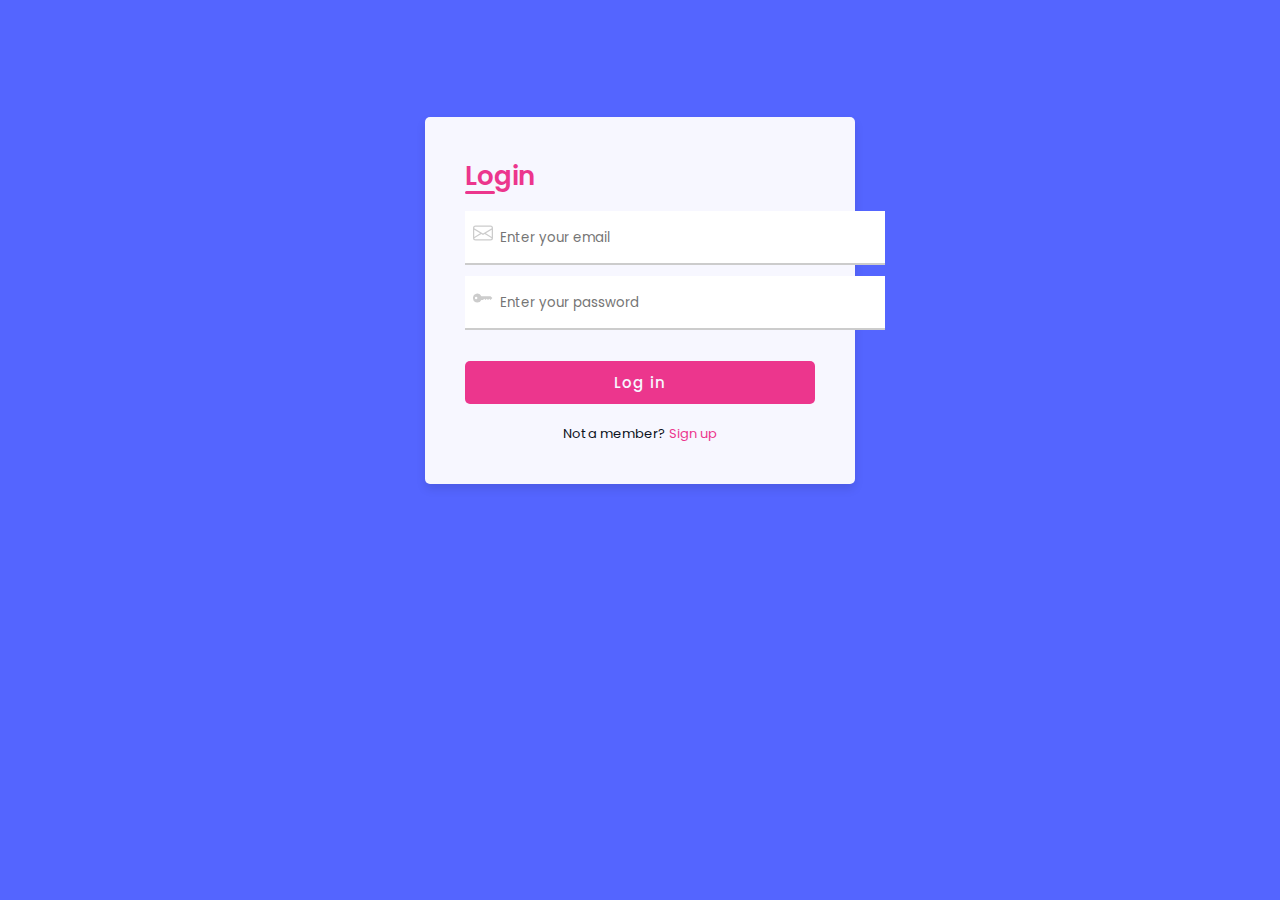
<file: index.html>
<!DOCTYPE html>
<html lang="en">
  <head>
    <meta charset="UTF-8" />
    <meta http-equiv="X-UA-Compatible" content="IE=edge" />
    <meta name="viewport" content="width=device-width, initial-scale=1.0" />
    <link
      href="https://cdn.jsdelivr.net/npm/bootstrap@5.2.1/dist/css/bootstrap.min.css"
      rel="stylesheet"
      integrity="sha384-iYQeCzEYFbKjA/T2uDLTpkwGzCiq6soy8tYaI1GyVh/UjpbCx/TYkiZhlZB6+fzT"
      crossorigin="anonymous"
    />
    <script
      src="https://cdn.jsdelivr.net/npm/bootstrap@5.2.1/dist/js/bootstrap.bundle.min.js"
      integrity="sha384-u1OknCvxWvY5kfmNBILK2hRnQC3Pr17a+RTT6rIHI7NnikvbZlHgTPOOmMi466C8"
      crossorigin="anonymous"
    ></script>
    <link rel="stylesheet" href="style.css" />
    <link
      rel="stylesheet"
      href="https://unicons.iconscout.com/release/v4.0.0/css/unicons.css"
    />
    <title>Login Page</title>
  </head>
  <body>
    <div class="container">
      <div class="form">
        <div class="form-login">
          <span class="title">Login</span>
          <div class="input">
            <form action="#">
              <div class="input-field">
                <input type="text" placeholder="Enter your email" reguired />
                <svg
                  xmlns="http://www.w3.org/2000/svg"
                  width="20"
                  height="20"
                  fill="currentColor"
                  class="bi bi-envelope"
                  viewBox="0 0 16 16"
                >
                  <path
                    d="M0 4a2 2 0 0 1 2-2h12a2 2 0 0 1 2 2v8a2 2 0 0 1-2 2H2a2 2 0 0 1-2-2V4Zm2-1a1 1 0 0 0-1 1v.217l7 4.2 7-4.2V4a1 1 0 0 0-1-1H2Zm13 2.383-4.708 2.825L15 11.105V5.383Zm-.034 6.876-5.64-3.471L8 9.583l-1.326-.795-5.64 3.47A1 1 0 0 0 2 13h12a1 1 0 0 0 .966-.741ZM1 11.105l4.708-2.897L1 5.383v5.722Z"
                  />
                </svg>
              </div>
              <div class="input-field">
                <input type="text" placeholder="Enter your password" reguired />
                <svg
                  xmlns="http://www.w3.org/2000/svg"
                  width="20"
                  height="20"
                  fill="currentColor"
                  class="bi bi-key-fill"
                  viewBox="0 0 16 16"
                >
                  <path
                    d="M3.5 11.5a3.5 3.5 0 1 1 3.163-5H14L15.5 8 14 9.5l-1-1-1 1-1-1-1 1-1-1-1 1H6.663a3.5 3.5 0 0 1-3.163 2zM2.5 9a1 1 0 1 0 0-2 1 1 0 0 0 0 2z"
                  />
                </svg>
              </div>
              <div class="button">
                <input type="button" value="Log in" required />
              </div>
            </form>
            <div class="login-signup">
              <span class="text">
                Not a member?
                <a href="register.html" class="text signup-text">Sign up</a>
              </span>
            </div>
          </div>
        </div>
      </div>
    </div>
  </body>
</html>
</file>
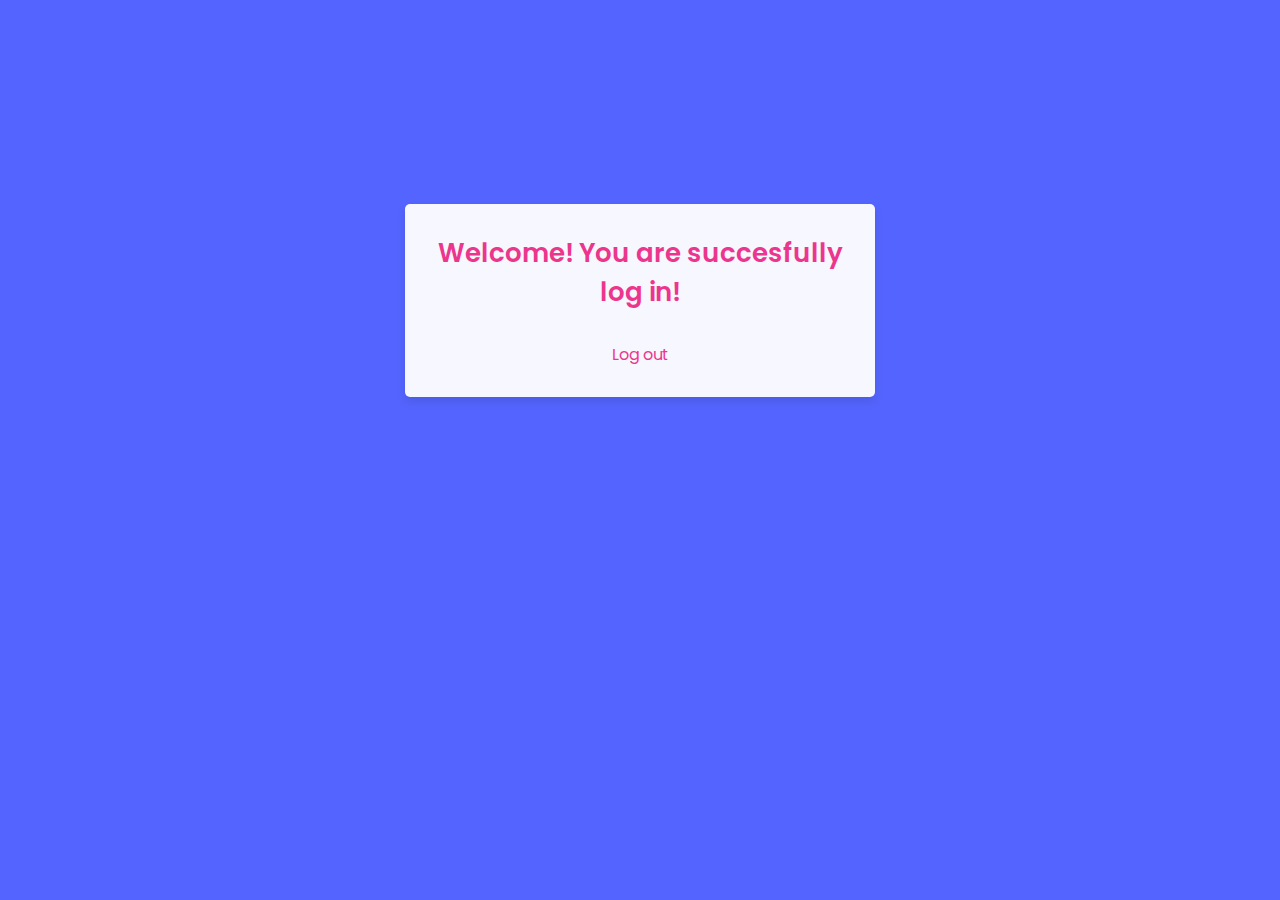
<file: protected.html>
<!DOCTYPE html>
<html lang="en">
  <head>
   <head>
    <meta charset="UTF-8" />
    <meta http-equiv="X-UA-Compatible" content="IE=edge" />
    <meta name="viewport" content="width=device-width, initial-scale=1.0" />
    <link
      href="https://cdn.jsdelivr.net/npm/bootstrap@5.2.1/dist/css/bootstrap.min.css"
      rel="stylesheet"
      integrity="sha384-iYQeCzEYFbKjA/T2uDLTpkwGzCiq6soy8tYaI1GyVh/UjpbCx/TYkiZhlZB6+fzT"
      crossorigin="anonymous"
    />
    <script
      src="https://cdn.jsdelivr.net/npm/bootstrap@5.2.1/dist/js/bootstrap.bundle.min.js"
      integrity="sha384-u1OknCvxWvY5kfmNBILK2hRnQC3Pr17a+RTT6rIHI7NnikvbZlHgTPOOmMi466C8"
      crossorigin="anonymous"
    ></script>
    <link rel="stylesheet" href="style.css" />
    <link
      rel="stylesheet"
      href="https://unicons.iconscout.com/release/v4.0.0/css/unicons.css"
    />
    <title>Protected page </title>
    <style>
      .container {
        text-align: center;
        padding: 30px 20px;
      }
      .title {
        padding-bottom: 30px;
      }
    </style>
  </head>
  <body>
    <div class="container">
      <div class="title">
        Welcome! You are succesfully log in! 
      </div>
      <div class="login-signup">
              <span class="text">
                <a href="register.html" class="text signup-text">Log out</a>
              </span>
            </div>
    </div>
  </body>
</html>
</file>
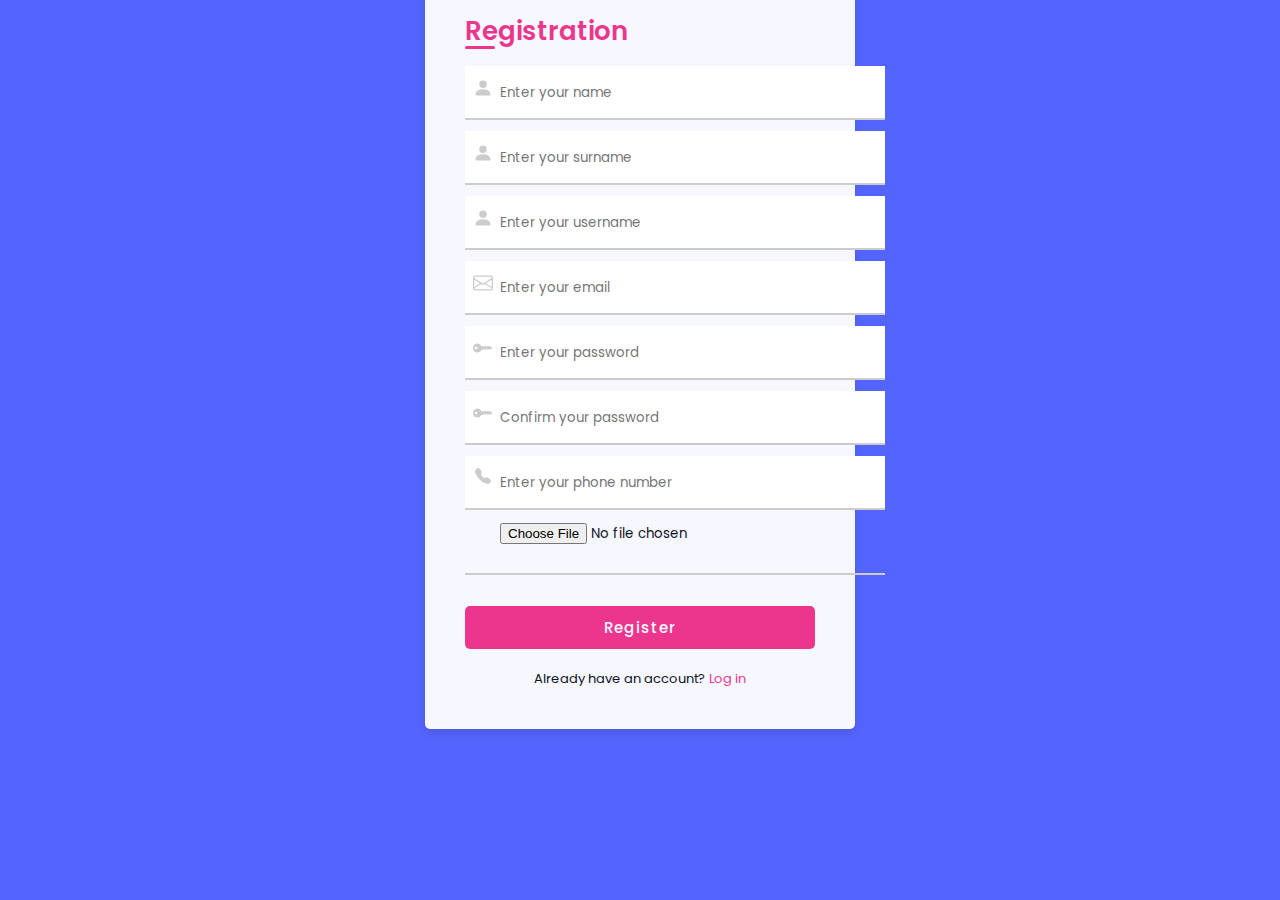
<file: register.html>
<!DOCTYPE html>
<html lang="en">
  <head>
    <meta charset="UTF-8" />
    <meta http-equiv="X-UA-Compatible" content="IE=edge" />
    <meta name="viewport" content="width=device-width, initial-scale=1.0" />
    <link
      href="https://cdn.jsdelivr.net/npm/bootstrap@5.2.1/dist/css/bootstrap.min.css"
      rel="stylesheet"
      integrity="sha384-iYQeCzEYFbKjA/T2uDLTpkwGzCiq6soy8tYaI1GyVh/UjpbCx/TYkiZhlZB6+fzT"
      crossorigin="anonymous"
    />
    <script
      src="https://cdn.jsdelivr.net/npm/bootstrap@5.2.1/dist/js/bootstrap.bundle.min.js"
      integrity="sha384-u1OknCvxWvY5kfmNBILK2hRnQC3Pr17a+RTT6rIHI7NnikvbZlHgTPOOmMi466C8"
      crossorigin="anonymous"
    ></script>
    <link rel="stylesheet" href="style.css" />
    <link
      rel="stylesheet"
      href="https://unicons.iconscout.com/release/v4.0.0/css/unicons.css"
    />
    <title>Register Page</title>
    <style>
      .container {
        margin-top: 100px;
      }
    </style>
  </head>
  <body>
    <div class="container">
      <div class="form">
        <div class="form-login">
          <span class="title">Registration</span>
          <div class="input">
            <form action="#">
              <div class="input-field">
                <input type="text" placeholder="Enter your name" reguired />
                <svg
                  xmlns="http://www.w3.org/2000/svg"
                  width="20"
                  height="20"
                  fill="currentColor"
                  class="bi bi-envelope"
                  viewBox="0 0 16 16"
                >
                  <path
                    d="M3 14s-1 0-1-1 1-4 6-4 6 3 6 4-1 1-1 1H3zm5-6a3 3 0 1 0 0-6 3 3 0 0 0 0 6z"
                  />
                </svg>
              </div>
              <div class="input-field">
                <input type="text" placeholder="Enter your surname" reguired />
                <svg
                  xmlns="http://www.w3.org/2000/svg"
                  width="20"
                  height="20"
                  fill="currentColor"
                  class="bi bi-envelope"
                  viewBox="0 0 16 16"
                >
                  <path
                    d="M3 14s-1 0-1-1 1-4 6-4 6 3 6 4-1 1-1 1H3zm5-6a3 3 0 1 0 0-6 3 3 0 0 0 0 6z"
                  />
                </svg>
              </div>
              <div class="input-field">
                <input type="text" placeholder="Enter your username" reguired />
                <svg
                  xmlns="http://www.w3.org/2000/svg"
                  width="20"
                  height="20"
                  fill="currentColor"
                  class="bi bi-envelope"
                  viewBox="0 0 16 16"
                >
                  <path
                    d="M3 14s-1 0-1-1 1-4 6-4 6 3 6 4-1 1-1 1H3zm5-6a3 3 0 1 0 0-6 3 3 0 0 0 0 6z"
                  />
                </svg>
              </div>
              <div class="input-field">
                <input type="text" placeholder="Enter your email" reguired />
                <svg
                  xmlns="http://www.w3.org/2000/svg"
                  width="20"
                  height="20"
                  fill="currentColor"
                  class="bi bi-envelope"
                  viewBox="0 0 16 16"
                >
                  <path
                    d="M0 4a2 2 0 0 1 2-2h12a2 2 0 0 1 2 2v8a2 2 0 0 1-2 2H2a2 2 0 0 1-2-2V4Zm2-1a1 1 0 0 0-1 1v.217l7 4.2 7-4.2V4a1 1 0 0 0-1-1H2Zm13 2.383-4.708 2.825L15 11.105V5.383Zm-.034 6.876-5.64-3.471L8 9.583l-1.326-.795-5.64 3.47A1 1 0 0 0 2 13h12a1 1 0 0 0 .966-.741ZM1 11.105l4.708-2.897L1 5.383v5.722Z"
                  />
                </svg>
              </div>
              <div class="input-field">
                <input type="text" placeholder="Enter your password" reguired />
                <svg
                  xmlns="http://www.w3.org/2000/svg"
                  width="20"
                  height="20"
                  fill="currentColor"
                  class="bi bi-key-fill"
                  viewBox="0 0 16 16"
                >
                  <path
                    d="M3.5 11.5a3.5 3.5 0 1 1 3.163-5H14L15.5 8 14 9.5l-1-1-1 1-1-1-1 1-1-1-1 1H6.663a3.5 3.5 0 0 1-3.163 2zM2.5 9a1 1 0 1 0 0-2 1 1 0 0 0 0 2z"
                  />
                </svg>
              </div>
              <div class="input-field">
                <input
                  type="text"
                  placeholder="Confirm your password"
                  reguired
                />
                <svg
                  xmlns="http://www.w3.org/2000/svg"
                  width="20"
                  height="20"
                  fill="currentColor"
                  class="bi bi-key-fill"
                  viewBox="0 0 16 16"
                >
                  <path
                    d="M3.5 11.5a3.5 3.5 0 1 1 3.163-5H14L15.5 8 14 9.5l-1-1-1 1-1-1-1 1-1-1-1 1H6.663a3.5 3.5 0 0 1-3.163 2zM2.5 9a1 1 0 1 0 0-2 1 1 0 0 0 0 2z"
                  />
                </svg>
              </div>
              <div class="input-field">
                <input
                  type="tel"
                  id="phone"
                  name="phone"
                  pattern="[0-9]{3}-[0-9]{3}-[0-9]{4}"
                  placeholder="Enter your phone number"
                  required
                />
                <svg
                  xmlns="http://www.w3.org/2000/svg"
                  width="16"
                  height="16"
                  fill="currentColor"
                  class="bi bi-telephone-fill"
                  viewBox="0 0 16 16"
                >
                  <path
                    fill-rule="evenodd"
                    d="M1.885.511a1.745 1.745 0 0 1 2.61.163L6.29 2.98c.329.423.445.974.315 1.494l-.547 2.19a.678.678 0 0 0 .178.643l2.457 2.457a.678.678 0 0 0 .644.178l2.189-.547a1.745 1.745 0 0 1 1.494.315l2.306 1.794c.829.645.905 1.87.163 2.611l-1.034 1.034c-.74.74-1.846 1.065-2.877.702a18.634 18.634 0 0 1-7.01-4.42 18.634 18.634 0 0 1-4.42-7.009c-.362-1.03-.037-2.137.703-2.877L1.885.511z"
                  />
                </svg>
                <small>Format: 123-456-789</small>
              </div>
              <div class="input-field">
                <input type="file" id="myFile" name="filename" />
              </div>
              <div class="button">
                <input type="button" value="Register" required />
              </div>
            </form>
            <div class="login-signup">
              <span class="text"
                >Already have an account?
                <a href="index.html" class="text signup-text">Log in</a>
              </span>
            </div>
          </div>
        </div>
      </div>
    </div>
  </body>
</html>
</file>
<file: style.css>
@import url("https://fonts.googleapis.com/css2?family=Poppins:ital,wght@0,100;0,200;0,300;0,400;0,500;0,600;0,700;0,800;0,900;1,100;1,200;1,300;1,400;1,500;1,600;1,700;1,800;1,900&family=Space+Mono&display=swap");

:root {
  --main-color: #5465ff;
  --accent-color: #ec368d;
  --text-color: #0d1321;
  --second-color: #f7f7ff;
}
* {
  font-family: "Poppins", sans-serif;
  margin: 0;
  padding: 0;
}
body {
  display: flex;
  align-items: center;
  justify-content: center;
  height: 600px;
  background-color: var(--main-color);
  color: var(--text-color);
}

.container {
  position: relative;
  max-width: 430px;
  width: 100%;
  background-color: var(--second-color);
  box-shadow: 0 5px 10px rgba(0, 0, 0, 0.1);
  border-radius: 5px;
}
.container .form {
  padding: 40px;
}

.container .title {
  color: var(--accent-color);
  font-size: 26px;
  font-weight: 600;
  position: relative;
}
.form .title::before {
  content: "";
  position: absolute;
  left: 0;
  bottom: 0;
  height: 3px;
  width: 30px;
  background-color: var(--accent-color);
  border-radius: 25px;
}

.form .input-field {
  position: relative;
  height: 50px;
  width: 100%;
  margin-top: 15px;
}
.input-field input {
  position: absolute;
  height: 100%;
  width: 100%;
  padding: 0 35px;
  border: none;
  outline: none;
  border-bottom: 2px solid #ccc;
  border-top: 2px solid transparent;
  transition: all 0.2s ease-in-out;
}
.input-field svg {
  position: absolute;
  top: 25%;
  transform: translate(-50%);
  color: #ccc;
  left: 5%;
}
.input-field input:focus:valid {
  border-bottom-color: var(--accent-color);
}
.form .button {
  margin-top: 35px;
  text-align: center;
}

.form .button input {
  border: none;
  background-color: var(--accent-color);
  color: var(--second-color);
  width: 100%;
  padding: 10px;
  border-radius: 5px;
  font-weight: 500;
  letter-spacing: 1px;
  font-size: 15px;
  cursor: pointer;
  transition: all 0.2s ease-in-out;
}

.button input:hover {
  background-color: #5465ff;
  cursor: pointer;
}
.form .login-signup {
  margin-top: 20px;
  text-align: center;
  color: var(--text-color);
  font-size: 13px;
}

.login-signup a {
  text-decoration: none;
  color: var(--accent-color);
}
</file>
